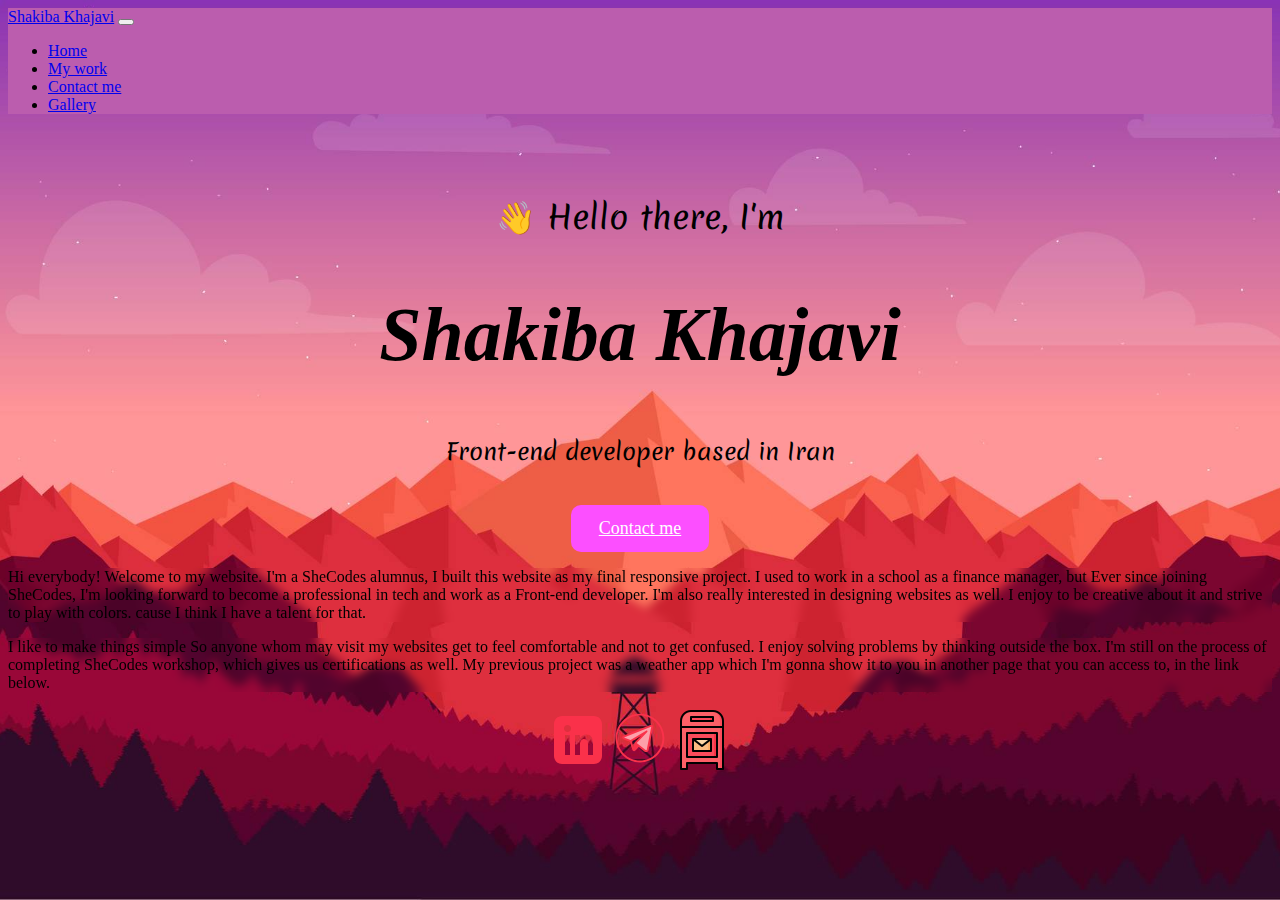
<file: index.html>
<!DOCTYPE html>
<html lang="en">
  <head>
    <meta charset="UTF-8" />
    <meta http-equiv="X-UA-Compatible" content="IE=edge" />
    <meta name="viewport" content="width=device-width, initial-scale=1.0" />
    <meta
      name="description"
      content="Shakiba is a front-end developer based in Iran"
    />
    <title>Front-end developer - Shakiba Khajavi</title>

    <link
      href="https://cdn.jsdelivr.net/npm/bootstrap@5.1.3/dist/css/bootstrap.min.css"
      rel="stylesheet"
      integrity="sha384-1BmE4kWBq78iYhFldvKuhfTAU6auU8tT94WrHftjDbrCEXSU1oBoqyl2QvZ6jIW3"
      crossorigin="anonymous"
    />

    <link rel="preconnect" href="https://fonts.googleapis.com" />
    <link rel="preconnect" href="https://fonts.gstatic.com" crossorigin />
    <link
      href="https://fonts.googleapis.com/css2?family=Averia+Serif+Libre:wght@300&family=Gochi+Hand&family=Kalam:wght@300&family=Lobster&family=Merienda:wght@400;700&family=NTR&family=Playfair+Display:ital,wght@1,700&display=swap"
      rel="stylesheet"
    />

    <link rel="stylesheet" href="styles/style.css" />

    <script
      src="https://cdn.jsdelivr.net/npm/bootstrap@5.1.3/dist/js/bootstrap.bundle.min.js"
      integrity="sha384-ka7Sk0Gln4gmtz2MlQnikT1wXgYsOg+OMhuP+IlRH9sENBO0LRn5q+8nbTov4+1p"
      crossorigin="anonymous"
    ></script>
  </head>
  <body class="background-design">
    <nav
      class="navbar navbar-expand-lg navbar-dark fixed-top py-0 navbar-custom"
    >
      <div class="container-fluid">
        <a class="navbar-brand" href="/">Shakiba Khajavi</a>
        <button
          class="navbar-toggler"
          type="button"
          data-bs-toggle="collapse"
          data-bs-target="#navbarNav"
          aria-controls="navbarNav"
          aria-expanded="false"
          aria-label="Toggle navigation"
        >
          <span class="navbar-toggler-icon"></span>
        </button>
        <div class="collapse navbar-collapse" id="navbarNav">
          <ul class="navbar-nav">
            <li class="nav-item">
              <a
                class="nav-link active"
                aria-current="page"
                href="/"
                title="Homepage"
                >Home</a
              >
            </li>
            <li class="nav-item">
              <a class="nav-link" href="/about.html" title="About my work"
                >My work</a
              >
            </li>
            <li class="nav-item">
              <a class="nav-link" href="/contact.html" title="Contact page"
                >Contact me</a
              >
            </li>
            <li class="nav-item">
              <a class="nav-link" href="/gallery.html" title="Gallery page"
                >Gallery</a
              >
            </li>
          </ul>
        </div>
      </div>
    </nav>
    <div class="hero">
      <p>👋 Hello there, I'm</p>
      <h1 class="index-page-heading">Shakiba Khajavi</h1>
      <h2>Front-end developer based in Iran</h2>
    </div>
    <div class="button-link">
      <a href="contact.html" class="btn btn-branding">Contact me</a>
    </div>

    <div class="container">
      <div class="row">
        <div class="col-sm-6">
          <div class="blur">
            <p class="mb-5 mt-5 text-white">
              Hi everybody! Welcome to my website. I'm a SheCodes alumnus, I
              built this website as my final responsive project. I used to work
              in a school as a finance manager, but Ever since joining SheCodes,
              I'm looking forward to become a professional in tech and work as a
              Front-end developer. I'm also really interested in designing
              websites as well. I enjoy to be creative about it and strive to
              play with colors. cause I think I have a talent for that.
            </p>
          </div>
        </div>

        <div class="col-sm-6">
          <div class="blur">
            <p class="mb-5 mt-5 text-white">
              I like to make things simple So anyone whom may visit my websites
              get to feel comfortable and not to get confused. I enjoy solving
              problems by thinking outside the box. I'm still on the process of
              completing SheCodes workshop, which gives us certifications as
              well. My previous project was a weather app which I'm gonna show
              it to you in another page that you can access to, in the link
              below.
            </p>
          </div>
        </div>
      </div>
    </div>

    <div class="social-icons">
      <span class="social-links">
        <a
          href="https://www.linkedin.com/in/shakiba-khajavi-0a203b1b7"
          class="linkedin-link text-center"
          title="Connect with me on Linkedin"
          target="_blank"
        >
          <img src="/images/icon-linkedin.svg" alt="Linkedin logo" />
        </a>
      </span>

      <span class="social-links">
        <a
          href="https://t.me/Shakibakhajavi94"
          title="Telegram"
          target="_blank"
        >
          <img
            src="/images/telegram-white.svg"
            alt="Instagram logo"
            width="60"
          />
        </a>
      </span>

      <span class="social-links">
        <a
          href="mailto:shakibakhajavi94@gmail"
          class="email-link"
          title="Email me"
          target="_blank"
        >
          <img src="/images/mailbox.png" alt="A mailbox" />
        </a>
      </span>
    </div>
  </body>
</html>
</file>
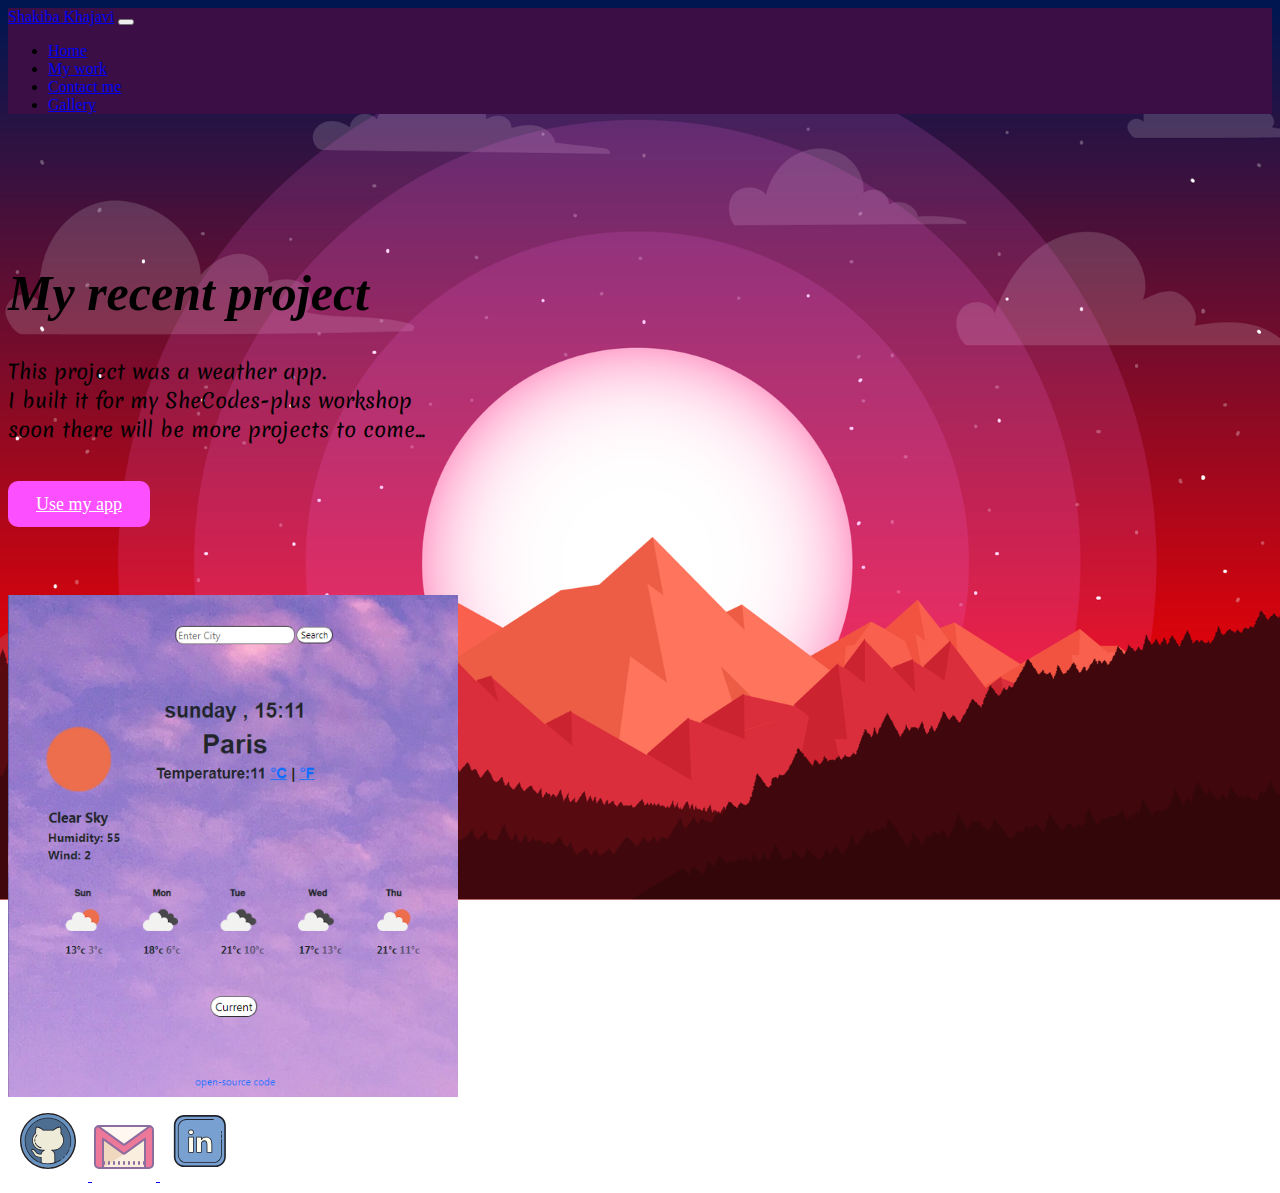
<file: about.html>
<!DOCTYPE html>
<html lang="en">
  <head>
    <meta charset="UTF-8" />
    <meta http-equiv="X-UA-Compatible" content="IE=edge" />
    <meta name="viewport" content="width=device-width, initial-scale=1.0" />
    <meta name="description" content="Shakiba is a front-end developer based in Iran"/>

    <title>About Shakiba's projects- Shakiba Khajavi</title>

    <link
      href="https://cdn.jsdelivr.net/npm/bootstrap@5.1.3/dist/css/bootstrap.min.css"
      rel="stylesheet"
      integrity="sha384-1BmE4kWBq78iYhFldvKuhfTAU6auU8tT94WrHftjDbrCEXSU1oBoqyl2QvZ6jIW3"
      crossorigin="anonymous"
    />

    <link rel="preconnect" href="https://fonts.googleapis.com" />
    <link rel="preconnect" href="https://fonts.gstatic.com" crossorigin />
    <link
      href="https://fonts.googleapis.com/css2?family=Averia+Serif+Libre:wght@300&family=Gochi+Hand&family=Kalam:wght@300&family=Lobster&family=Merienda&family=NTR&family=Playfair+Display:ital,wght@1,700&display=swap"
      rel="stylesheet"
    />

    <link rel="stylesheet" href="styles/style.css" />

    <script
      src="https://cdn.jsdelivr.net/npm/bootstrap@5.1.3/dist/js/bootstrap.bundle.min.js"
      integrity="sha384-ka7Sk0Gln4gmtz2MlQnikT1wXgYsOg+OMhuP+IlRH9sENBO0LRn5q+8nbTov4+1p"
      crossorigin="anonymous"
    ></script>
  </head>

  <body class="about-page-background">
    <nav
      class="navbar navbar-expand-lg navbar-dark fixed-top py-0 about-page-navbar"
    >
      <div class="container-fluid">
        <a class="navbar-brand" href="/">Shakiba Khajavi</a>
        <button
          class="navbar-toggler"
          type="button"
          data-bs-toggle="collapse"
          data-bs-target="#navbarNav"
          aria-controls="navbarNav"
          aria-expanded="false"
          aria-label="Toggle navigation"
        >
          <span class="navbar-toggler-icon"></span>
        </button>
        <div class="collapse navbar-collapse" id="navbarNav">
          <ul class="navbar-nav">
            <li class="nav-item">
              <a class="nav-link active" aria-current="page" href="/" title="Homepage">Home</a>
            </li>
            <li class="nav-item">
              <a class="nav-link" href="/about.html" title="About my work">My work</a>
            </li>
            <li class="nav-item">
              <a class="nav-link" href="/contact.html" title="Contact page">Contact me</a>
            </li>
            <li class="nav-item">
              <a class="nav-link" href="/gallery.html" title="Gallery page">Gallery</a>
            </li>
          </ul>
        </div>
      </div>
    </nav>

    <div class="about-secction container">
      <div class="row">
        <div class="col-lg-6">
          <div class="about-section-content">
            <h1 class="about-page-heading">My recent project</h1>
            <p class="paragraph">This project was a weather app. </br> 
            I built it for my SheCodes-plus workshop </br>
            soon there will be more projects to come... 
           </p>

            <div class="button-link-about">
            <a
             href="https://my-awesome-app-black.vercel.app/"
             class="weather-project btn btn-branding" title="My weather app"
             target="_blank"
            > Use my app </a>
            </div>

          </div>

        </div>
          <div class="col-lg-6">
            <img src="/images/app.png" class="weather-app img-fluid" alt="The picture of my weather app" width="450px" />
          </div>
      </div>
      <footer>
        <div class="d-flex justify-content-center mt-3">
          <a href="https://github.com/Shakiba94/Portfolio-project" title="GitHub open source code" target="_blank" >
            <img src="/images/github-icon.svg" alt="GitHub icon" class="git-icon"/>
          </a>
          <a href="mailto:Shakibakhajavi94@gmail.com" title="Gmail" target="_blank">
            <img src="/images/gmail-logo.svg" alt="Gmail icon" class="gmail-about"/>
          </a>
          <a href="https://www.linkedin.com/in/shakiba-khajavi-0a203b1b7" title="Linkedin" target="_blank">
            <img src="/images/linkedin.svg" alt="Linkedin icon" class="linkedin-about"/>
          </a>
        </div>
      </footer>
    </div>
  </body>
</html>
</file>
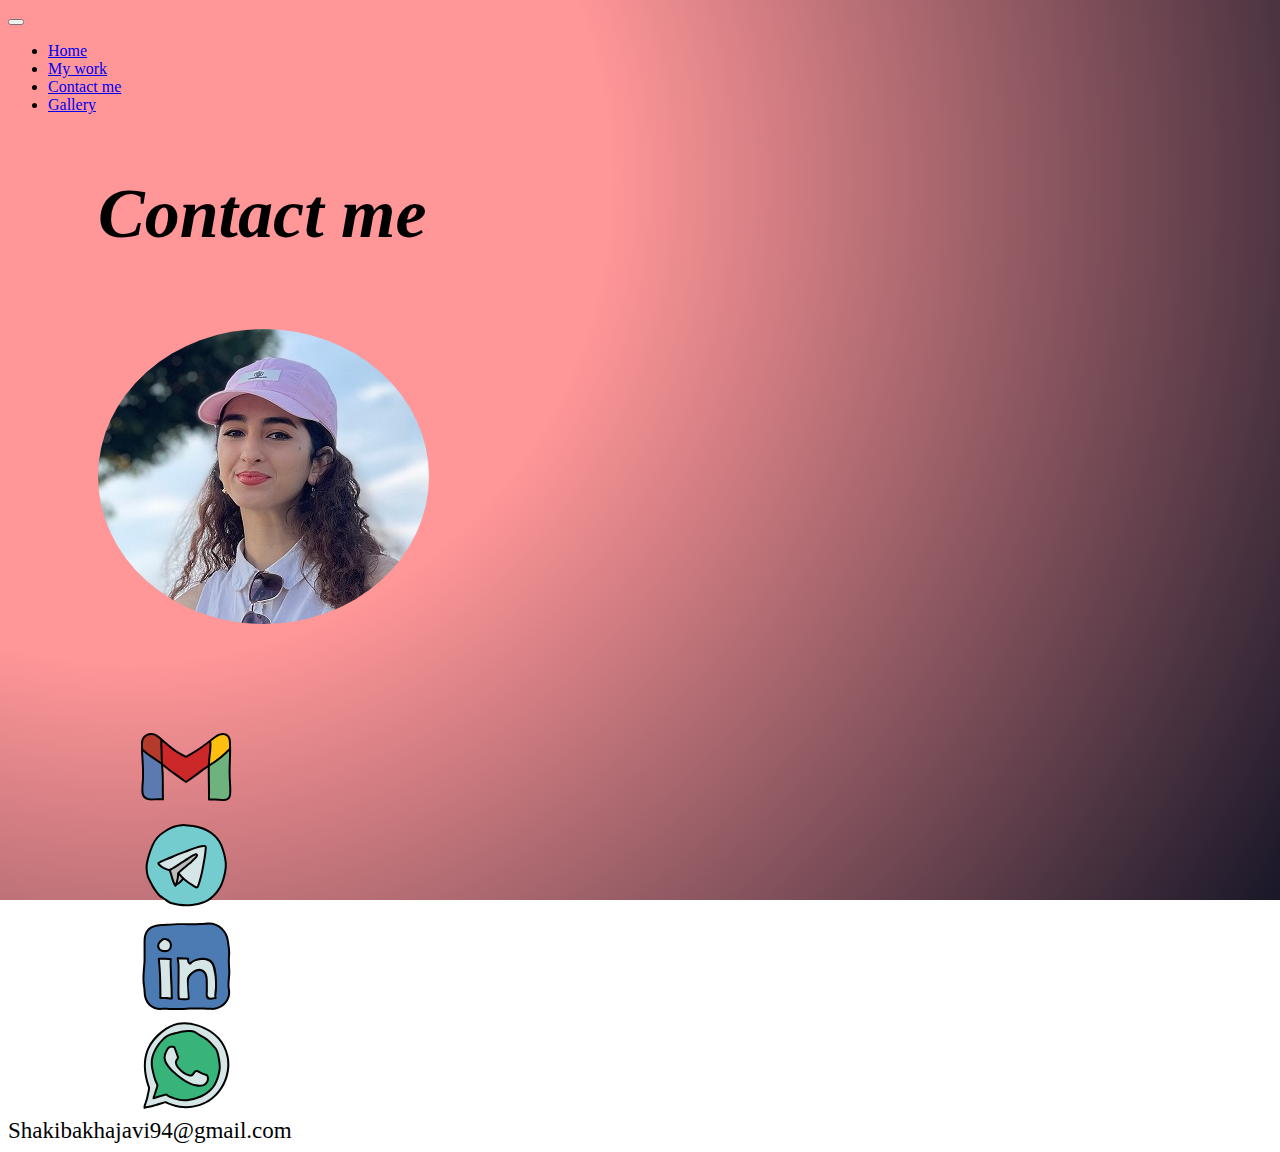
<file: contact.html>
<!DOCTYPE html>
<html lang="en">
  <head>
    <meta charset="UTF-8" />
    <meta http-equiv="X-UA-Compatible" content="IE=edge" />
    <meta name="viewport" content="width=device-width, initial-scale=1.0" />
    <meta
      name="description"
      content="Shakiba is a front-end developer based in Iran"
    />

    <title>Contact Shakiba - Shakiba Khajavi</title>

    <link
      href="https://cdn.jsdelivr.net/npm/bootstrap@5.1.3/dist/css/bootstrap.min.css"
      rel="stylesheet"
      integrity="sha384-1BmE4kWBq78iYhFldvKuhfTAU6auU8tT94WrHftjDbrCEXSU1oBoqyl2QvZ6jIW3"
      crossorigin="anonymous"
    />

    <link rel="preconnect" href="https://fonts.googleapis.com" />
    <link rel="preconnect" href="https://fonts.gstatic.com" crossorigin />
    <link
      href="https://fonts.googleapis.com/css2?family=Averia+Serif+Libre:wght@300&family=Gochi+Hand&family=Kalam:wght@300&family=Lobster&family=Merienda&family=NTR&family=Playfair+Display:ital,wght@1,700&display=swap"
      rel="stylesheet"
    />

    <link rel="stylesheet" href="styles/style.css" />

    <script
      src="https://cdn.jsdelivr.net/npm/bootstrap@5.1.3/dist/js/bootstrap.bundle.min.js"
      integrity="sha384-ka7Sk0Gln4gmtz2MlQnikT1wXgYsOg+OMhuP+IlRH9sENBO0LRn5q+8nbTov4+1p"
      crossorigin="anonymous"
    ></script>
  </head>
  <body class="contact-page-background">
    <nav class="navbar navbar-expand-lg navbar-light fixed-top py-0">
      <div class="container-fluid">
        <button
          class="navbar-toggler"
          type="button"
          data-bs-toggle="collapse"
          data-bs-target="#navbarNav"
          aria-controls="navbarNav"
          aria-expanded="false"
          aria-label="Toggle navigation"
        >
          <span class="navbar-toggler-icon"></span>
        </button>
        <div class="collapse navbar-collapse" id="navbarNav">
          <ul class="navbar-nav">
            <li class="nav-item">
              <a
                class="nav-link active"
                aria-current="page"
                href="/"
                title="Homepage"
                >Home</a
              >
            </li>
            <li class="nav-item">
              <a class="nav-link" href="/about.html" title="About my work"
                >My work</a
              >
            </li>
            <li class="nav-item">
              <a class="nav-link" href="/contact.html" title="Contact page"
                >Contact me</a
              >
            </li>
            <li class="nav-item">
              <a class="nav-link" href="/gallery.html" title="Gallery page"
                >Gallery</a
              >
            </li>
          </ul>
        </div>
      </div>
    </nav>

    <div class="about-section container">
      <div class="row">
        <div class="col-lg-6">
          <div class="contact-me-section">
            <h1 class="heading-contact-page">Contact me</h1>
            <div class="my-picture">
              <img
                src="/images/my-picture.JPG"
                alt="A picture of the coder"
                class="picture"
              />
            </div>
          </div>
        </div>
        <div class="col-lg-6">
          <div class="contact-page-icons">
            <a
              href="mailto:shakibakhajavi94@gmail"
              title="Email Shakiba"
              target="_blank"
            >
              <img src="/images/gmail-contact.svg" alt="Gmail icon" />
            </a>

            <a
              href="https://t.me/Shakibakhajavi94"
              title="Telegram"
              target="_blank"
            >
              <img src="/images/telegram-contact.svg" alt="Telegram icon" />
            </a>

            <a
              href="https://www.linkedin.com/in/shakiba-khajavi-0a203b1b7"
              title="Connect on Linkedin"
              target="_blank"
            >
              <img src="/images/linkedin-contact.svg" alt="Linkedin icon" />
            </a>

            <a
              href="https://api.whatsapp.com/send?phone=009809353247199&text=urlencodedtext"
              title="Follow Shakiba on Instagram"
              target="_blank"
            >
              <img src="/images/whatsapp-contact.svg" alt="Instagram icon" />
            </a>
          </div>
        </div>
      </div>
      <footer>
        <div class="d-flex justify-content-center mt-5">
          <a
            href="mailto:Shakibakhajavi94@gmail.com"
            title="Gmail"
            class="email-link"
          >
            Shakibakhajavi94@gmail.com
          </a>
        </div>
      </footer>
    </div>
  </body>
</html>
</file>
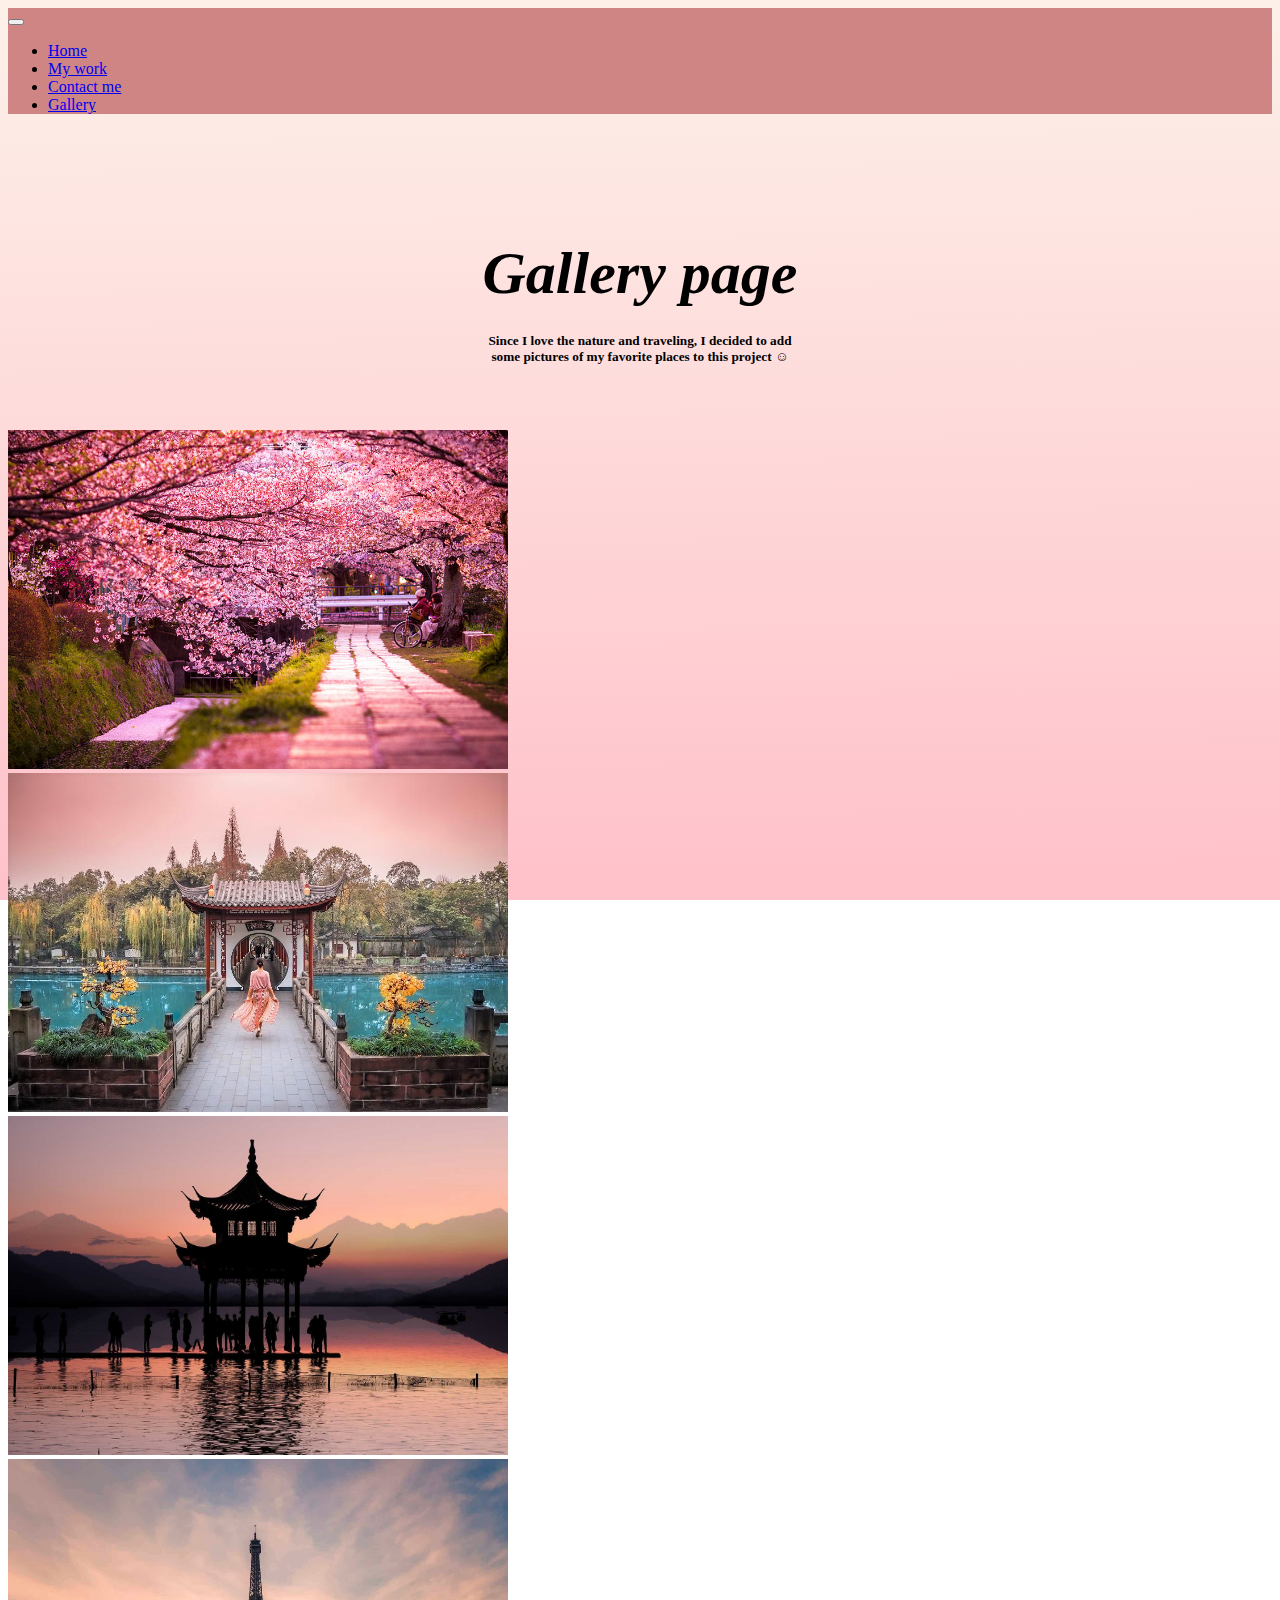
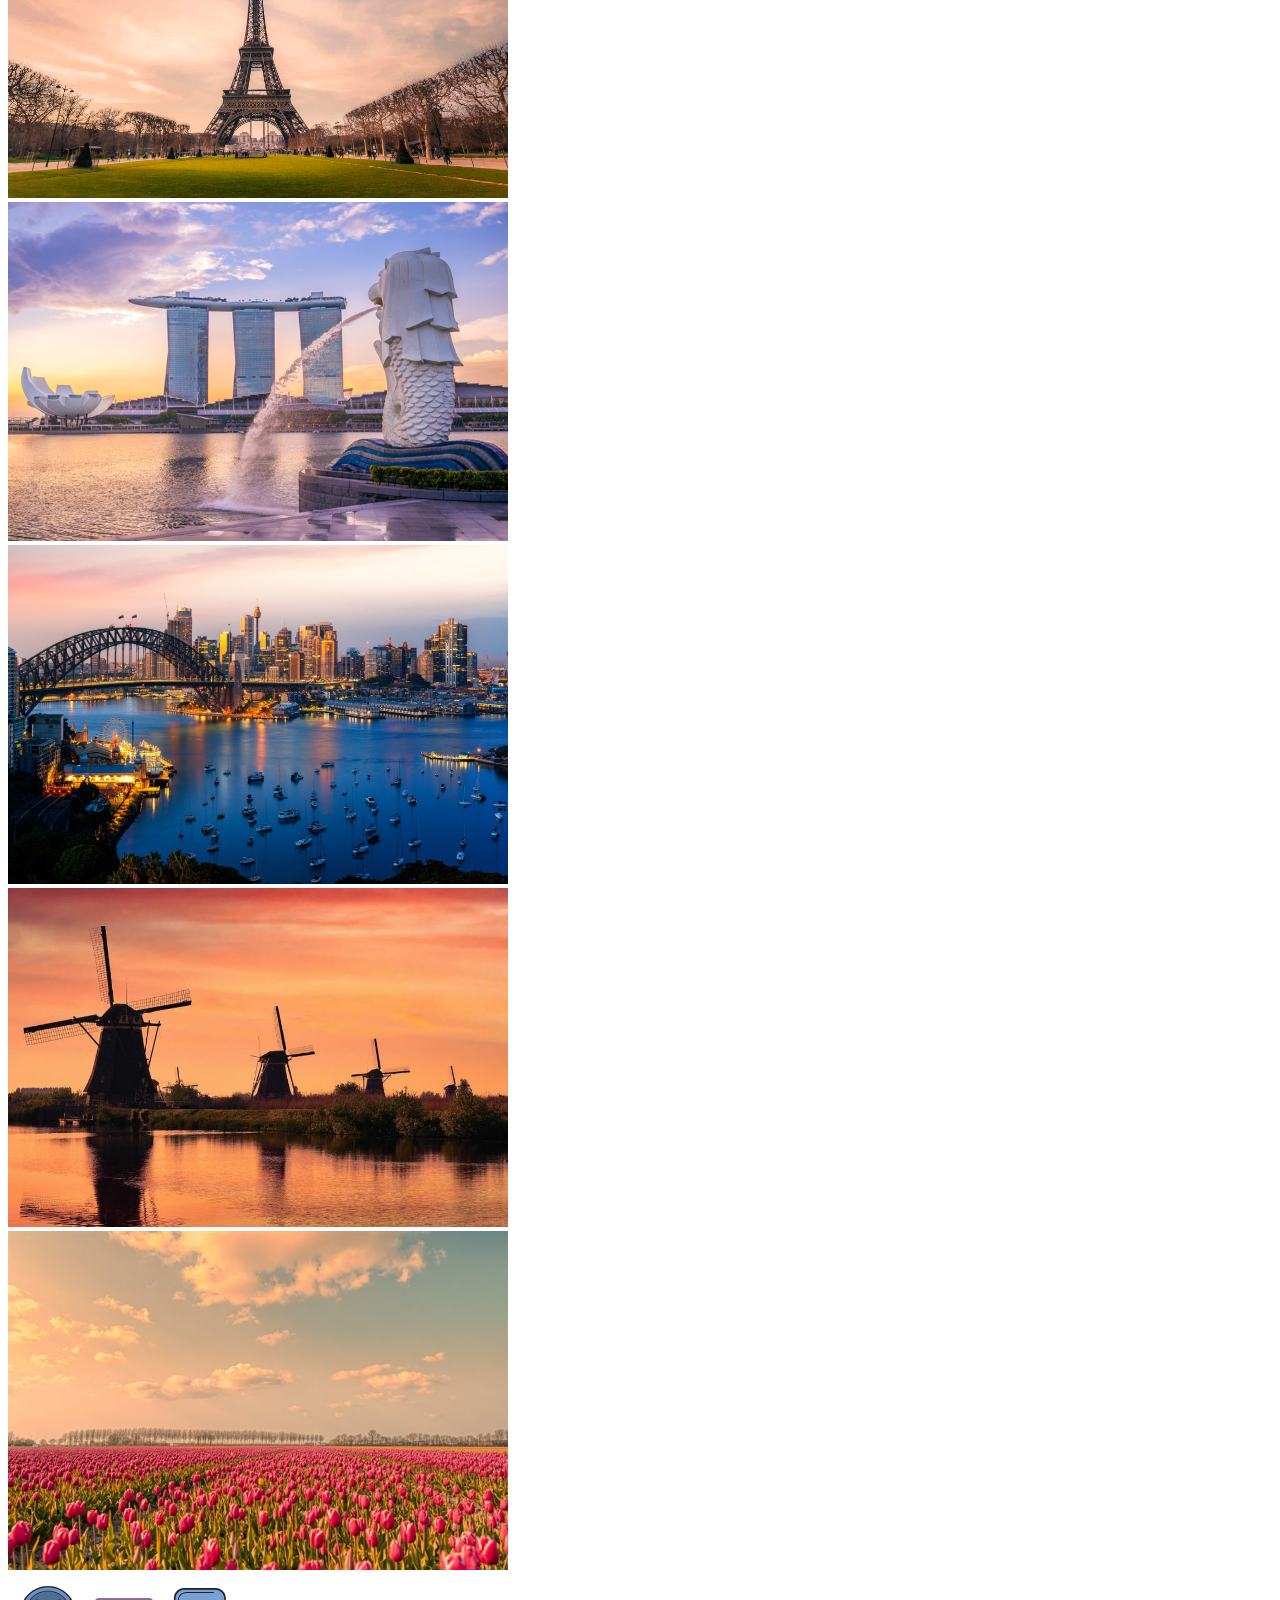
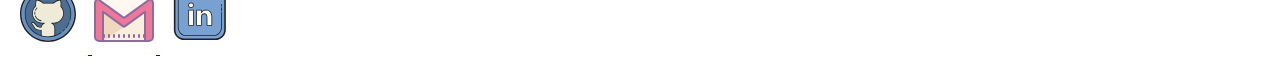
<file: gallery.html>
<!DOCTYPE html>
<html lang="en">
  <head>
    <meta charset="UTF-8" />
    <meta http-equiv="X-UA-Compatible" content="IE=edge" />
    <meta name="viewport" content="width=device-width, initial-scale=1.0" />
    <meta
      name="description"
      content="Shakiba is a front-end developer based in Iran"
    />

    <title>An example of gallery - Shakiba Khajavi</title>

    <link
      href="https://cdn.jsdelivr.net/npm/bootstrap@5.1.3/dist/css/bootstrap.min.css"
      rel="stylesheet"
      integrity="sha384-1BmE4kWBq78iYhFldvKuhfTAU6auU8tT94WrHftjDbrCEXSU1oBoqyl2QvZ6jIW3"
      crossorigin="anonymous"
    />

    <link rel="preconnect" href="https://fonts.googleapis.com" />
    <link rel="preconnect" href="https://fonts.gstatic.com" crossorigin />
    <link
      href="https://fonts.googleapis.com/css2?family=Averia+Serif+Libre:wght@300&family=Gochi+Hand&family=Kalam:wght@300&family=Lobster&family=Merienda&family=NTR&family=Playfair+Display:ital,wght@1,700&display=swap"
      rel="stylesheet"
    />

    <link rel="stylesheet" href="styles/style.css" />

    <script
      src="https://cdn.jsdelivr.net/npm/bootstrap@5.1.3/dist/js/bootstrap.bundle.min.js"
      integrity="sha384-ka7Sk0Gln4gmtz2MlQnikT1wXgYsOg+OMhuP+IlRH9sENBO0LRn5q+8nbTov4+1p"
      crossorigin="anonymous"
    ></script>
  </head>
  <body class="gallery-background">
    <nav
      class="navbar navbar-expand-lg navbar-light fixed-top py-0 navbar-gallery"
    >
      <div class="container-fluid">
        <button
          class="navbar-toggler"
          type="button"
          data-bs-toggle="collapse"
          data-bs-target="#navbarNav"
          aria-controls="navbarNav"
          aria-expanded="false"
          aria-label="Toggle navigation"
        >
          <span class="navbar-toggler-icon"></span>
        </button>
        <div class="collapse navbar-collapse" id="navbarNav">
          <ul class="navbar-nav">
            <li class="nav-item">
              <a
                class="nav-link active"
                aria-current="page"
                href="/"
                title="Homepage"
                >Home</a
              >
            </li>
            <li class="nav-item">
              <a class="nav-link" href="/about.html" title="About my work"
                >My work</a
              >
            </li>
            <li class="nav-item">
              <a class="nav-link" href="/contact.html" title="Contact page"
                >Contact me</a
              >
            </li>
            <li class="nav-item">
              <a class="nav-link" href="/gallery.html" title="Gallery page"
                >Gallery</a
              >
            </li>
          </ul>
        </div>
      </div>
    </nav>

    <h1 class="gallery-heading">Gallery page</h1>
    <h5 class="custom-design">
      Since I love the nature and traveling, I decided to add <br />
      some pictures of my favorite places to this project ☺
    </h5>

    <div class="container">
      <div class="row mt-5">
        <div class="col-sm-6">
          <img
            src="/images/gallery-pictures/cherry-blossoms.jpg"
            alt="Cherry blossoms in Kyoto-Japan"
            title="Kyoto"
            class="img-fluid mb-5 img-responsive rounded image-custom eliminate-picture"
          />
        </div>

        <div class="col-md-6">
          <img
            src="/images/gallery-pictures/china-chengdu.jpg"
            alt="China - chengdu"
            title="China - chengdu"
            class="img-fluid mb-5 img-responsive rounded image-custom"
          />
        </div>
      </div>

      <div class="row mt-5">
        <div class="col-md-6">
          <img
            src="/images/gallery-pictures/china-hanzhou-view.jpg"
            alt="China - hanzhou"
            title="China - hanzhou"
            class="img-fluid mb-5 img-responsive rounded image-custom"
          />
        </div>
        <div class="col-sm-6">
          <img
            src="images/gallery-pictures/paris.jpg"
            alt="Eiffel tower - paris"
            title="Eiffel tower - paris"
            class="img-fluid mb-5 img-responsive rounded image-custom eliminate-picture"
            alt="Weather project"
          />
        </div>
      </div>

      <div class="row mt-5">
        <div class="col-sm-6">
          <img
            src="images/gallery-pictures/singapore2.jpg"
            alt="Singapore"
            title="Singapore"
            class="img-fluid mb-5 img-responsive rounded image-custom eliminate-picture"
            alt="Yogurt project"
          />
        </div>

        <div class="col-md-6">
          <img
            src="/images/gallery-pictures/Sydney.jpg"
            alt="Sydny"
            title="Sydney"
            class="img-fluid mb-5 img-responsive rounded image-custom"
          />
        </div>
      </div>

      <div class="row mt-5">
        <div class="col-sm-6">
          <img
            src="images/gallery-pictures/netherlands-windmills.jpg"
            alt="Netherlands windmills"
            title="Netherlands"
            class="img-fluid mb-5 img-responsive rounded image-custom eliminate-picture"
            alt="Yogurt project"
          />
        </div>

        <div class="col-md-6">
          <img
            src="/images/gallery-pictures/netherlans-fields.jpg"
            alt="Netherlands fields"
            title="Netherlands fields"
            class="img-fluid mb-5 img-responsive rounded image-custom"
          />
        </div>
      </div>
    </div>
    <footer>
      <div class="d-flex justify-content-center">
        <a
          href="https://github.com/Shakiba94/Portfolio-project"
          target="_blank"
        >
          <img src="/images/github-icon.svg" class="git-icon" />
        </a>
        <a href="mailto:Shakibakhajavi94@gmail.com" target="_blank">
          <img src="/images/gmail-logo.svg"/ class="gmail-about">
        </a>
        <a
          href="https://www.linkedin.com/in/shakiba-khajavi-0a203b1b7"
          target="_blank"
        >
          <img src="/images/linkedin.svg"/ class="linkedin-about">
        </a>
      </div>
    </footer>
  </body>
</html>
</file>
<file: styles/style.css>
:root {
  --primary-color: black;
  --secondry-color: #fff;
  --primary-font-family: "DM Serif Display", "Domine", serif, "Gochi Hand",
    "Kalam", "Merienda", "NTR", sans-serif, "Playfair Display", serif;

  --secondary-font-family: "Merienda", "Averia Serif Libre", cursive,
    "Gochi Hand", "Kalam", "NTR", sans-serif, "Playfair Display", serif;
}

h1,
h2,
p {
  color: var(--primary-color);
}

h1 {
  font-family: var(--primary-font-family);
  font-style: italic;

  font-size: 76px;

  font-weight: bold;
}

.hero h2 {
  font-family: var(--secondary-font-family);

  font-size: 23px;
  font-weight: normal;
  line-height: 2;
}

.hero p {
  font-family: var(--secondary-font-family);

  font-size: 32px;
  font-weight: normal;
  margin: 10px;
  margin-bottom: 0;
}

.hero {
  text-align: center;
  margin: 80px 80px 30px;
}

.btn-branding {
  background: #fc4fff;
  border-radius: 10px;
  color: #fff;
  font-size: 18px;
  padding: 13px 28px;
  border: 1;
}

.button-link {
  display: flex;
  justify-content: center;
  align-items: center;
}

.background-design {
  background: url("/images/Mountain-view.jpg") no-repeat center fixed;
  background-size: cover;
}

.color {
  background-color: blue;
}

.navbar-custom {
  background-color: #bb5dae;
}

.blur {
  backdrop-filter: blur(5px);
}

.heading-contact-page {
  font-size: 50px;
}

.contact-page-icons {
  display: flex;
  flex-direction: column;
  margin-top: 90px;
  margin-left: 130px;
}

.contact-me-section {
  margin-left: 90px;
}

.social-icons {
  display: flex;
  flex-direction: row;
  justify-content: center;
  justify-items: center;
}

.gallery-background {
  background: linear-gradient(
      179.4deg,
      rgb(253, 240, 233) 2.2%,
      rgb(255, 194, 203) 96.2%
    )
    no-repeat center fixed;
}

.gallery-heading {
  text-align: center;
  font-size: 60px;
  margin: 125px 95px 25px;
}

.navbar-gallery {
  background: #cf8584;
}

.custom-design {
  text-align: center;
  margin-bottom: 65px;
}

.image-custom {
  width: 500px;
  height: 339px;
}

.contact-page-background {
  background: radial-gradient(
      circle at 10% 20%,
      rgb(255, 150, 152) 35.5%,
      rgb(23, 22, 39) 100.5%
    )
    no-repeat center fixed;
}

.heading-contact-page {
  font-size: 70px;
  margin-top: 60px;
}

.picture {
  border-radius: 50%;
}

.my-picture {
  margin-top: 75px;
}

.about-page-heading {
  font-size: 50px;
  margin: 50px 0 35px;
}

.about-section-content {
  margin-top: 150px;
}

.paragraph {
  font-size: 20px;
  font-family: var(--secondary-font-family);
}

.weather-app {
  margin-top: 80px;
}

.about-page-background {
  background: url("/images/sun.png") no-repeat center fixed;
  background-size: cover;
}

.about-page-navbar {
  background-color: #3b0f46;
}

.button-link-about {
  margin-top: 50px;
}

.email-link {
  text-decoration: none;
  font-size: 23px;
  color: black;
}

.email-link:hover {
  color: #9218b1;
}

.git-icon {
  max-width: 80px;
}

.gmail-about {
  margin-top: 9px;
}

.linkedin-about {
  max-width: 80px;
}

@media (max-width: 900px) {
  .about-section-content {
    text-align: center;
  }
  .weather-app {
    display: flex;
    justify-content: center;
    align-items: center;
  }
  .about-section-content {
    margin-top: 70px;
  }
  .about-page-heading {
    font-size: 33px;
    color: #fff;
  }
  .paragraph {
    font-size: 16px;
    color: #fff;
  }
}

@media (max-width: 389px) {
  .weather-app {
    margin-bottom: 15px;
  }
}

@media (max-width: 900px) {
  .contact-me-section {
    margin-left: 0;
  }
  .heading-contact-page {
    font-size: 47px;
    margin-left: 72px;
  }
  .picture {
    max-width: 300px;
    margin-left: 45px;
  }
  .contact-page-icons {
    margin-left: 146px;
  }
}

@media screen and (width: 360px) {
  .contact-me-section {
    margin-left: 0;
  }
  .heading-contact-page {
    font-size: 47px;
    margin-left: 56px;
  }
  .picture {
    max-width: 300px;
    margin-left: 22px;
  }
  .contact-page-icons {
    margin-left: 120px;
  }
}

@media screen and (width: 390px) {
  .contact-me-section {
    margin-left: 0;
  }
  .heading-contact-page {
    font-size: 47px;
    margin-left: 69px;
  }
  .picture {
    max-width: 300px;
    margin-left: 35px;
  }
  .contact-page-icons {
    margin-left: 139px;
  }
}

@media screen and (width: 280px) {
  .contact-me-section {
    margin-left: 0;
  }
  .heading-contact-page {
    font-size: 37px;
    margin-left: 40px;
  }
  .picture {
    max-width: 200px;
    margin-left: 30px;
  }
  .contact-page-icons {
    margin-left: 82px;
  }
}

@media (max-width: 420px) {
  .gallery-heading {
    font-size: 38px;
    margin-top: 100;
  }

  .custom-design {
    margin-bottom: 55px;
    margin-right: 20px;
    margin-left: 20px;
  }
}

@media (max-width: 420px) {
  .index-page-heading {
    display: flex;
    justify-content: center;
    justify-items: center;
    font-size: 63px;
  }
}

@media screen and (width: 740px) {
  .eliminate-picture {
    display: none;
  }
}

@media screen and (width: 653px),
  screen and (width: 656px),
  screen and (width: 667px),
  screen and (width: 720px) {
  .eliminate-picture {
    display: none;
  }
}

@media screen and (width: 412px) {
}
</file>
